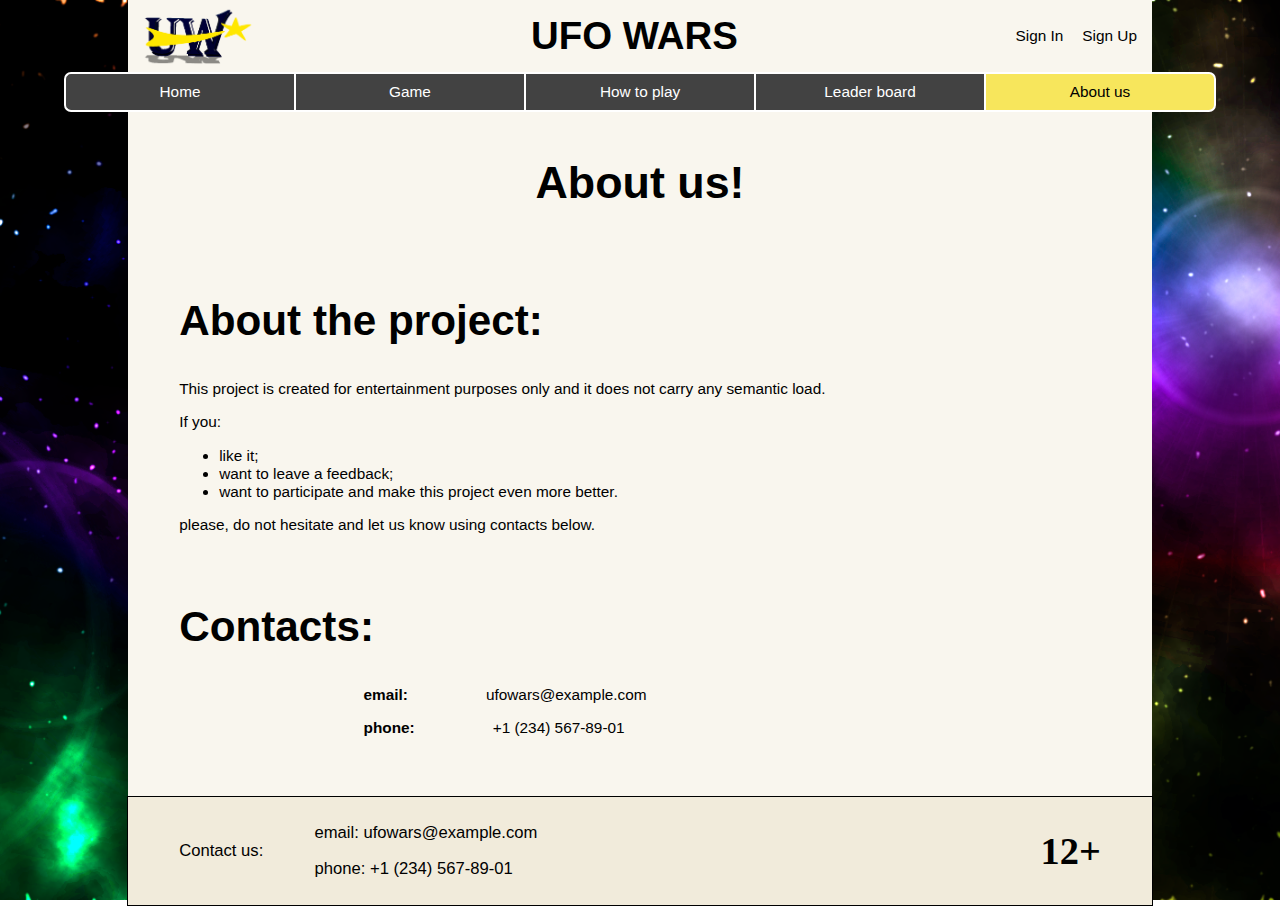
<file: html_version/about.html>
<!DOCTYPE html>
<html>
    <head>
        <meta charset="utf-8">
        <meta name="viewport" content="width=device-width, initial-scale=1, shrink-to-fit=no">
        <title>UFO Wars</title>
        <link  rel="stylesheet" type="text/css" href="../static/style/style.css">
        <style>
            table {
                width: 100%;
                text-align: center;
                border-collapse: collapse;
                font-family: Arial, Helvetica, sans-serif;
                font-size: 1.2vw;
                margin-bottom: 5vh;
            }
            table th, td, tr {
                height: 5vh;
                width: 10%;
            }
        </style>
    </head>
    <body>
        <!-- Header -->
        <header>
            <img src="../static/images/logo.png" alt="logotype of the website">
            <h2>UFO WARS</h2>
            <div id='sign-options'>
                <span class="sign-in">Sign In</span>
                <span class="sign-up">Sign Up</span>
            </div>
        </header>
        <!-- the navigation bar -->
        <nav>
            <ul class="main-nav">
                <a class="menu-item" href="index.html">
                    <li>Home</li>
                </a>
                <a class="menu-item" href="game.html">
                    <li>Game</li>
                </a>
                <a class="menu-item" href="rules.html">
                    <li>How to play</li>
                </a>
                <a class="menu-item" href="leaderboard.html">
                    <li>Leader board</li>
                </a>
                <a class="menu-item active" href="about.html">
                    <li>About us</li>
                </a>
            </ul>
        </nav>
        <!-- the main content -->
        <div class="content">
            <!-- Registration modal window -->
            <div id="registration-window" class="popup-window">
                <div class="sign-form">
                    <span id="reg-closeWindow" class="closeWindow">&times;</span>
                    <h1>Sign up Form</h1>
                    <div class="error-message required-field"></div>
                    <form onsubmit="return false;">
                        <label for="txtUsername">Username <span class="required-field">*</span>:</label>
                        <input type="text" id="reg-txtUsername" required name="username">
                        <br>
                        <label for="txtEmail">Email <span class="required-field">*</span>:</label>
                        <input type="text" id="txtEmail" placeholder="e.g. youraddress@example.com" required name="email">
                        <br>
                        <label for="txtPhone"> Phone number <span class="required-field">*</span>:</label>
                        <input type="text" id="txtPhone" placeholder="format +0123456789" required name="phone">
                        <br>
                        <label for="sltGender">Gender <span class="required-field">*</span>:</label>
                        <select id="sltGender" required name="gender">
                            <option value="male">Male</option>
                            <option value="female">Female</option>
                            <option value="other">other</option>
                        </select>
                        <br>
                        <label for="txtPassword">Password<span class="required-field">*</span>:</label>
                        <input type="password" id="reg-txtPassword" required name="password">
                        <br>
                        <label for="txtPassConfirm">Confirm password <span class="required-field">*</span>:</label>
                        <input type="password" id="txtPassConfirm" required name="confpassword">
                        <br>
                        <input type="checkbox" id="chkAge" required name="chkage">
                        <label id="chkAgeLabel" for="chkAge">Confirm that you are over 12 years old <span class="required-field">*</span></label>
                        <br>
                        <p><span class="required-field">*</span> Required fields</p>
                        <input id="reg-form-submit" onclick="submitRegForm();" class="btnSubmit" type="submit" value="submit">
                    </form>
                </div>
            </div>
            <!-- Login modal window -->
            <div id="login-window" class="popup-window">
                <div class="sign-form">
                    <span id="login-closeWindow" class="closeWindow">&times;</span>
                    <h1>Sign up Form</h1>
                    <div class="error-message required-field"></div>
                    <form onsubmit="return false;">
                        <label for="txtEmail">Email:</label>
                        <input type="text" id="login-txtEmail" required name="email">
                        <br>
                        <label for="txtPassword">Password:</label>
                        <input type="password" id="login-txtPassword" required name="password">
                        <br>
                        <input id="login-form-submit" onclick="submitLoginForm();" class="btnSubmit" type="submit" value="submit">
                    </form>
                </div>
            </div>
            <h1>About us!</h1>
            <!-- game description -->
            <div class="description section">
                <h2 class="section-title">About the project:</h2>
                <p>This project is created for entertainment purposes only and 
                    it does not carry any semantic load.
                </p>
                <p>If you:</p> 
                <ul>
                    <li>like it;</li>
                    <li>want to leave a feedback;</li>
                    <li>want to participate and make this project even more better.</li>
                </ul> 
                <p>please, do not hesitate and let us know using contacts below.</p>  
            </div>
            <!-- goals of the game -->
            <div class="description section">
                <h2 class="section-title">Contacts:</h2>
                <p style="padding-left: 20%;"><b>email:</b> <span style="padding-left: 10%;">ufowars@example.com</span></p>
                <p style="padding-left: 20%; margin-bottom: 5vh;"><b>phone:</b> <span style="padding-left: 10%;">+1 (234) 567-89-01</span></p>   
            </div>
        </div>
        <!-- footer -->
        <footer>
            <p class="footer-item">Contact us:</p>
            <div class="footer-item">
                <p>email: ufowars@example.com</p>
                <p>phone: +1 (234) 567-89-01</p>
            </div>
            <h3 class="footer-item age-limit">12+</h3>
        </footer>
        <script src="../static/js/form-processing.js"></script>
    </body>
</html>
</file>
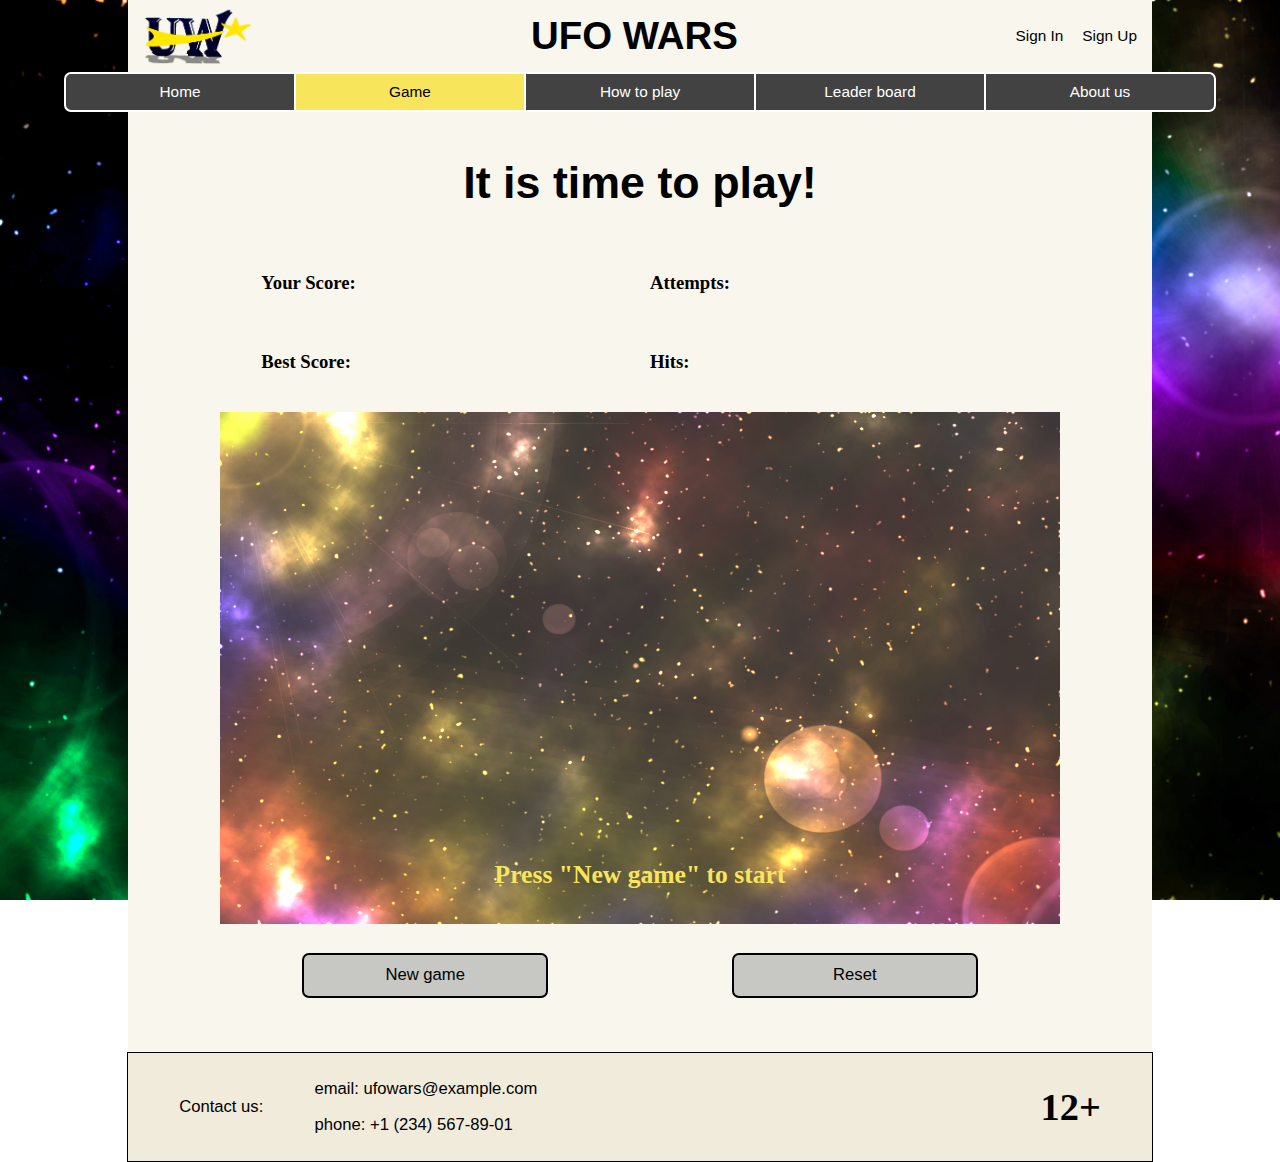
<file: html_version/game.html>
<!DOCTYPE html>
<html>
    <head>
        <meta charset="utf-8">
        <meta name="viewport" content="width=device-width, initial-scale=1, shrink-to-fit=no">
        <title>UFO Wars</title>
        <link  rel="stylesheet" type="text/css" href="../static/style/style.css">
    </head>
    <body>
        <!-- Header -->
        <header>
            <img src="../static/images/logo.png" alt="logotype of the website">
            <h2>UFO WARS</h2>
            <div id='sign-options'>
                <span class="sign-in">Sign In</span>
                <span class="sign-up">Sign Up</span>
            </div>
        </header>
        <!-- the navigation bar -->
        <nav>
            <ul class="main-nav">
                <a class="menu-item" href="index.html">
                    <li>Home</li>
                </a>
                <a class="menu-item active" href="game.html">
                    <li>Game</li>
                </a>
                <a class="menu-item" href="rules.html">
                    <li>How to play</li>
                </a>
                <a class="menu-item" href="leaderboard.html">
                    <li>Leader board</li>
                </a>
                <a class="menu-item" href="about.html">
                    <li>About us</li>
                </a>
            </ul>
        </nav>
        <!-- the main content -->
        <div class="content">
            <!-- Registration modal window -->
            <div id="registration-window" class="popup-window">
                <div class="sign-form">
                    <span id="reg-closeWindow" class="closeWindow">&times;</span>
                    <h1>Sign up Form</h1>
                    <div class="error-message required-field"></div>
                    <form onsubmit="return false;">
                        <label for="txtUsername">Username <span class="required-field">*</span>:</label>
                        <input type="text" id="reg-txtUsername" required name="username">
                        <br>
                        <label for="txtEmail">Email <span class="required-field">*</span>:</label>
                        <input type="text" id="txtEmail" placeholder="e.g. youraddress@example.com" required name="email">
                        <br>
                        <label for="txtPhone"> Phone number <span class="required-field">*</span>:</label>
                        <input type="text" id="txtPhone" placeholder="format +0123456789" required name="phone">
                        <br>
                        <label for="sltGender">Gender <span class="required-field">*</span>:</label>
                        <select id="sltGender" required name="gender">
                            <option value="male">Male</option>
                            <option value="female">Female</option>
                            <option value="other">other</option>
                        </select>
                        <br>
                        <label for="txtPassword">Password<span class="required-field">*</span>:</label>
                        <input type="password" id="reg-txtPassword" required name="password">
                        <br>
                        <label for="txtPassConfirm">Confirm password <span class="required-field">*</span>:</label>
                        <input type="password" id="txtPassConfirm" required name="confpassword">
                        <br>
                        <input type="checkbox" id="chkAge" required name="chkage">
                        <label id="chkAgeLabel" for="chkAge">Confirm that you are over 12 years old <span class="required-field">*</span></label>
                        <br>
                        <p><span class="required-field">*</span> Required fields</p>
                        <input id="reg-form-submit" onclick="submitRegForm();" class="btnSubmit" type="submit" value="submit">
                    </form>
                </div>
            </div>
            <!-- Login modal window -->
            <div id="login-window" class="popup-window">
                <div class="sign-form">
                    <span id="login-closeWindow" class="closeWindow">&times;</span>
                    <h1>Sign up Form</h1>
                    <div class="error-message required-field"></div>
                    <form onsubmit="return false;">
                        <label for="txtEmail">Email:</label>
                        <input type="text" id="login-txtEmail" required name="email">
                        <br>
                        <label for="txtPassword">Password:</label>
                        <input type="password" id="login-txtPassword" required name="password">
                        <br>
                        <input id="login-form-submit" onclick="submitLoginForm();" class="btnSubmit" type="submit" value="submit">
                    </form>
                </div>
            </div>
            <h1>It is time to play!</h1>
            <div class="game-section">
                <div id="your-scores">
                    <h3>Your Score: <span id="score-value"></span></h3>
                </div>
                <div id="attempts">
                    <h3>Attempts: <span id="attempts-value"></span></h3>
                </div>
                <div id="best-scores">
                    <h3>Best Score: <span id="bestResult-value"></span></h3>
                </div>
                <div id="hits">
                    <h3>Hits: <span id="hits-value"></span></h3>
                </div>
                <div class="addLogo opened"></div>
                <div class="start-message opened">
                    <h3>Press "New game" to start</h3>
                </div>
                <canvas id="game">
                    <img id="background-image" src="../static/images/gameBackground.png">
                    <img id="user-ufo" src="../static/images/ufo.png">
                    <img id="enemy-ufo" src="../static/images/enemy.png">
                    <img id="shield" src="../static/images/shield.png">
                    <img id="object" src="../static/images/object.png">
                    Please, update your browser.
                </canvas>
                <button id="btnNewGame" class="btnStyle btnActive">New game</button>
                <button id="btnReset" class="btnStyle">Reset</button>
            </div>
        </div>
        <!-- footer -->
        <footer>
            <p class="footer-item">Contact us:</p>
            <div class="footer-item">
                <p>email: ufowars@example.com</p>
                <p>phone: +1 (234) 567-89-01</p>
            </div>
            <h3 class="footer-item age-limit">12+</h3>
        </footer>
        <script src="../static/js/form-processing.js"></script>
        <script type="module" src="../static/js/game.js"></script>
    </body>
</html>
</file>
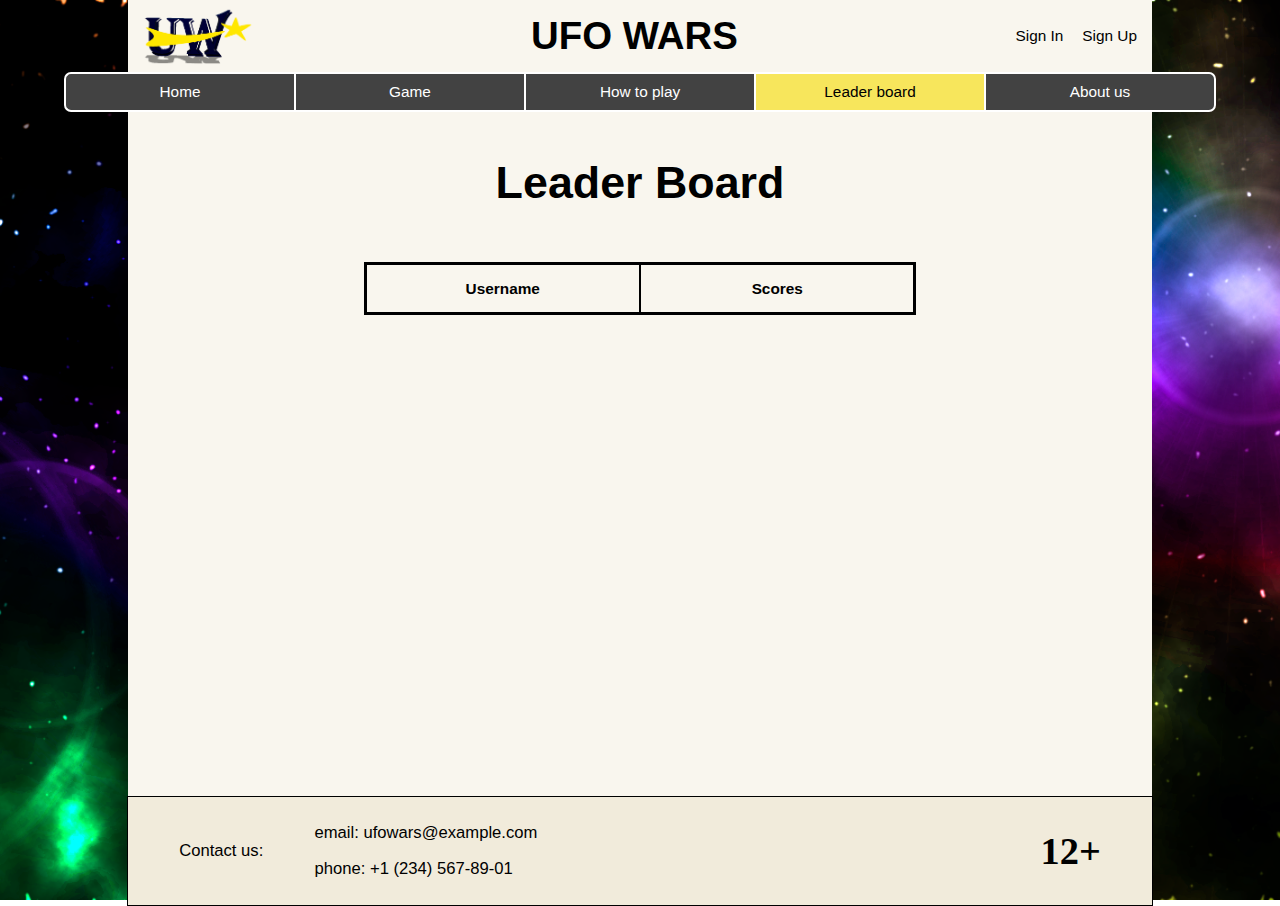
<file: html_version/leaderboard.html>
<!DOCTYPE html>
<html>
    <head>
        <meta charset="utf-8">
        <meta name="viewport" content="width=device-width, initial-scale=1, shrink-to-fit=no">
        <title>UFO Wars</title>
        <link  rel="stylesheet" type="text/css" href="../static/style/style.css">
        <style>
            table {
                width: 60%;
                margin: 0 auto;
                text-align: center;
                border-collapse: collapse;
                font-family: Arial, Helvetica, sans-serif;
                font-size: 1.2vw;
                border: solid 3px #000;
            }
            table th, td, tr {
                height: 5vh;
                width: 15%;
                border: solid 2px #000;
            }
        </style>
    </head>
    <body>
        <!-- Header -->
        <header>
            <img src="../static/images/logo.png" alt="logotype of the website">
            <h2>UFO WARS</h2>
            <div id='sign-options'>
                <span class="sign-in">Sign In</span>
                <span class="sign-up">Sign Up</span>
            </div>
        </header>
        <!-- the navigation bar -->
        <nav>
            <ul class="main-nav">
                <a class="menu-item" href="index.html">
                    <li>Home</li>
                </a>
                <a class="menu-item" href="game.html">
                    <li>Game</li>
                </a>
                <a class="menu-item" href="rules.html">
                    <li>How to play</li>
                </a>
                <a class="menu-item active" href="leaderboard.html">
                    <li>Leader board</li>
                </a>
                <a class="menu-item" href="about.html">
                    <li>About us</li>
                </a>
            </ul>
        </nav>
        <!-- the main content -->
        <div class="content">
            <!-- Registration modal window -->
            <div id="registration-window" class="popup-window">
                <div class="sign-form">
                    <span id="reg-closeWindow" class="closeWindow">&times;</span>
                    <h1>Sign up Form</h1>
                    <div class="error-message required-field"></div>
                    <form onsubmit="return false;">
                        <label for="txtUsername">Username <span class="required-field">*</span>:</label>
                        <input type="text" id="reg-txtUsername" required name="username">
                        <br>
                        <label for="txtEmail">Email <span class="required-field">*</span>:</label>
                        <input type="text" id="txtEmail" placeholder="e.g. youraddress@example.com" required name="email">
                        <br>
                        <label for="txtPhone"> Phone number <span class="required-field">*</span>:</label>
                        <input type="text" id="txtPhone" placeholder="format +0123456789" required name="phone">
                        <br>
                        <label for="sltGender">Gender <span class="required-field">*</span>:</label>
                        <select id="sltGender" required name="gender">
                            <option value="male">Male</option>
                            <option value="female">Female</option>
                            <option value="other">other</option>
                        </select>
                        <br>
                        <label for="txtPassword">Password<span class="required-field">*</span>:</label>
                        <input type="password" id="reg-txtPassword" required name="password">
                        <br>
                        <label for="txtPassConfirm">Confirm password <span class="required-field">*</span>:</label>
                        <input type="password" id="txtPassConfirm" required name="confpassword">
                        <br>
                        <input type="checkbox" id="chkAge" required name="chkage">
                        <label id="chkAgeLabel" for="chkAge">Confirm that you are over 12 years old <span class="required-field">*</span></label>
                        <br>
                        <p><span class="required-field">*</span> Required fields</p>
                        <input id="reg-form-submit" onclick="submitRegForm();" class="btnSubmit" type="submit" value="submit">
                    </form>
                </div>
            </div>
            <!-- Login modal window -->
            <div id="login-window" class="popup-window">
                <div class="sign-form">
                    <span id="login-closeWindow" class="closeWindow">&times;</span>
                    <h1>Sign up Form</h1>
                    <div class="error-message required-field"></div>
                    <form onsubmit="return false;">
                        <label for="txtEmail">Email:</label>
                        <input type="text" id="login-txtEmail" required name="email">
                        <br>
                        <label for="txtPassword">Password:</label>
                        <input type="password" id="login-txtPassword" required name="password">
                        <br>
                        <input id="login-form-submit" onclick="submitLoginForm();" class="btnSubmit" type="submit" value="submit">
                    </form>
                </div>
            </div>
            <h1>Leader Board</h1>
        <div class="description section">
            <table id="leader-table">
                <tr>
                    <th>Username</th>
                    <th>Scores</th>
                </tr>
            </table>
        </div>
    </div>   
        <!-- footer -->
        <footer>
            <p class="footer-item">Contact us:</p>
            <div class="footer-item">
                <p>email: ufowars@example.com</p>
                <p>phone: +1 (234) 567-89-01</p>
            </div>
            <h3 class="footer-item age-limit">12+</h3>
        </footer>
        <script src="../static/js/form-processing.js"></script>
        <script src="../static/js/leader-board.js"></script>
    </body>
</html>
</file>
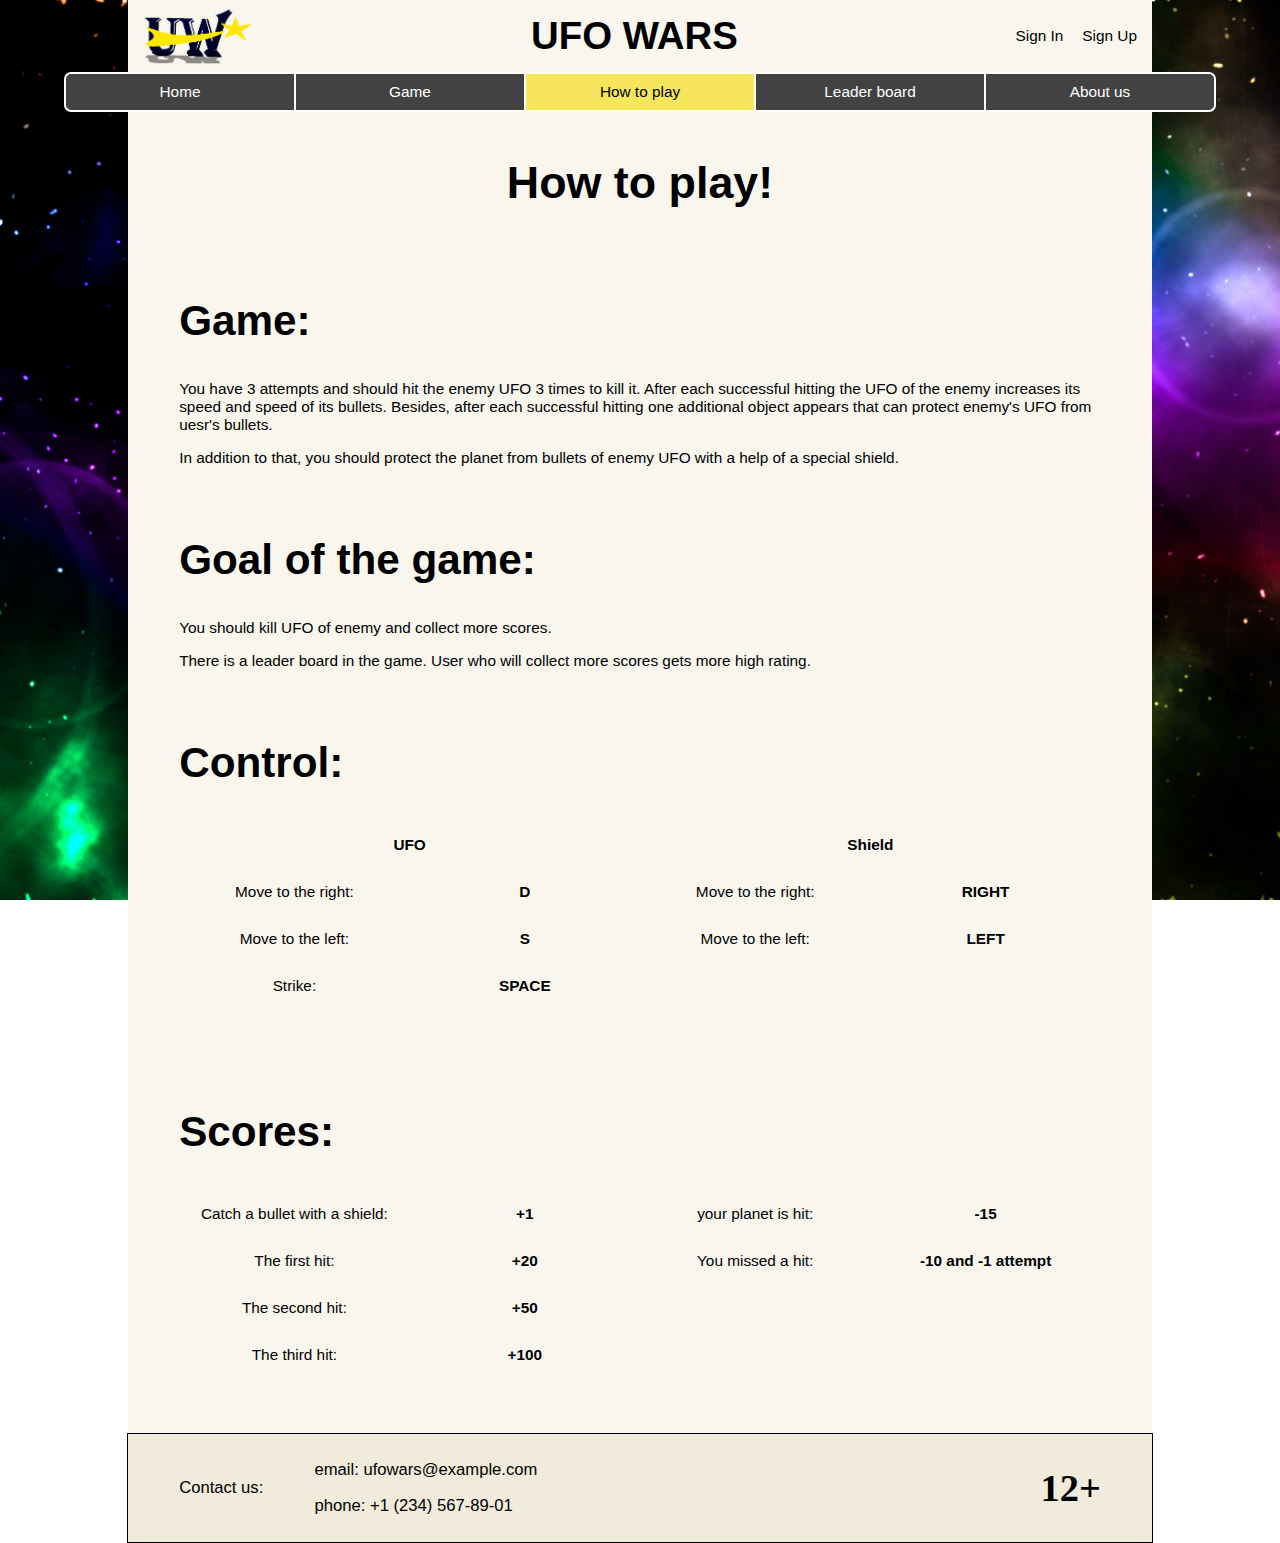
<file: html_version/rules.html>
<!DOCTYPE html>
<html>
    <head>
        <meta charset="utf-8">
        <meta name="viewport" content="width=device-width, initial-scale=1, shrink-to-fit=no">
        <title>UFO Wars</title>
        <link  rel="stylesheet" type="text/css" href="../static/style/style.css">
        <style>
            table {
                width: 100%;
                text-align: center;
                border-collapse: collapse;
                font-family: Arial, Helvetica, sans-serif;
                font-size: 1.2vw;
                margin-bottom: 5vh;
            }
            table th, td, tr {
                height: 5vh;
                width: 10%;
            }
        </style>
    </head>
    <body>
        <!-- Header -->
        <header>
            <img src="../static/images/logo.png" alt="logotype of the website">
            <h2>UFO WARS</h2>
            <div id='sign-options'>
                <span class="sign-in">Sign In</span>
                <span class="sign-up">Sign Up</span>
            </div>
        </header>
        <!-- the navigation bar -->
        <nav>
            <ul class="main-nav">
                <a class="menu-item" href="index.html">
                    <li>Home</li>
                </a>
                <a class="menu-item" href="game.html">
                    <li>Game</li>
                </a>
                <a class="menu-item active" href="rules.html">
                    <li>How to play</li>
                </a>
                <a class="menu-item" href="leaderboard.html">
                    <li>Leader board</li>
                </a>
                <a class="menu-item" href="about.html">
                    <li>About us</li>
                </a>
            </ul>
        </nav>
        <!-- the main content -->
        <div class="content">
            <!-- Registration modal window -->
            <div id="registration-window" class="popup-window">
                <div class="sign-form">
                    <span id="reg-closeWindow" class="closeWindow">&times;</span>
                    <h1>Sign up Form</h1>
                    <div class="error-message required-field"></div>
                    <form onsubmit="return false;">
                        <label for="txtUsername">Username <span class="required-field">*</span>:</label>
                        <input type="text" id="reg-txtUsername" required name="username">
                        <br>
                        <label for="txtEmail">Email <span class="required-field">*</span>:</label>
                        <input type="text" id="txtEmail" placeholder="e.g. youraddress@example.com" required name="email">
                        <br>
                        <label for="txtPhone"> Phone number <span class="required-field">*</span>:</label>
                        <input type="text" id="txtPhone" placeholder="format +0123456789" required name="phone">
                        <br>
                        <label for="sltGender">Gender <span class="required-field">*</span>:</label>
                        <select id="sltGender" required name="gender">
                            <option value="male">Male</option>
                            <option value="female">Female</option>
                            <option value="other">other</option>
                        </select>
                        <br>
                        <label for="txtPassword">Password<span class="required-field">*</span>:</label>
                        <input type="password" id="reg-txtPassword" required name="password">
                        <br>
                        <label for="txtPassConfirm">Confirm password <span class="required-field">*</span>:</label>
                        <input type="password" id="txtPassConfirm" required name="confpassword">
                        <br>
                        <input type="checkbox" id="chkAge" required name="chkage">
                        <label id="chkAgeLabel" for="chkAge">Confirm that you are over 12 years old <span class="required-field">*</span></label>
                        <br>
                        <p><span class="required-field">*</span> Required fields</p>
                        <input id="reg-form-submit" onclick="submitRegForm();" class="btnSubmit" type="submit" value="submit">
                    </form>
                </div>
            </div>
            <!-- Login modal window -->
            <div id="login-window" class="popup-window">
                <div class="sign-form">
                    <span id="login-closeWindow" class="closeWindow">&times;</span>
                    <h1>Sign up Form</h1>
                    <div class="error-message required-field"></div>
                    <form onsubmit="return false;">
                        <label for="txtEmail">Email:</label>
                        <input type="text" id="login-txtEmail" required name="email">
                        <br>
                        <label for="txtPassword">Password:</label>
                        <input type="password" id="login-txtPassword" required name="password">
                        <br>
                        <input id="login-form-submit" onclick="submitLoginForm();" class="btnSubmit" type="submit" value="submit">
                    </form>
                </div>
            </div>
            <h1>How to play!</h1>
            <!-- game description -->
            <div class="description section">
                <h2 class="section-title">Game:</h2>
                <p>You have 3 attempts and should hit the enemy UFO 3 times to kill it.
                    After each successful hitting the UFO of the enemy increases its speed and speed 
                    of its bullets. Besides, after each successful hitting one additional object appears 
                    that can protect enemy's UFO from uesr's bullets.
                </p>
                <p>In addition to that, you should protect the planet from bullets of enemy UFO with a help 
                    of a special shield.
                </p>    
            </div>
            <!-- goals of the game -->
            <div class="description section">
                <h2 class="section-title">Goal of the game:</h2>
                <p>You should kill UFO of enemy and collect more scores.</p>
                <p>There is a leader board in the game. User who will collect more scores gets more high rating.</p>    
            </div>
            <!-- controls -->
            <div class="description section">
                <h2 class="section-title">Control:</h2>
                <table>
                    <tr>
                        <th class="bold" colspan="2">UFO</th>
                        <th class="bold" colspan="2">Shield</th>
                    </tr>
                    <tr>
                        <td>Move to the right:</td>
                        <td class="bold">D</td>
                        <td>Move to the right:</td>
                        <td class="bold">RIGHT</td>
                    </tr>
                    <tr>
                        <td>Move to the left:</td>
                        <td class="bold">S</td>
                        <td>Move to the left:</td>
                        <td class="bold">LEFT</td>
                    </tr>
                    <tr>
                        <td>Strike:</td>
                        <td class="bold">SPACE</td>
                    </tr>
                </table>  
            </div>
            <!-- scores -->
            <div class="description section">
                <h2 class="section-title">Scores:</h2>
                <table>
                    <tr>
                        <td>Catch a bullet with a shield:</td>
                        <td class="bold">+1</td>
                        <td>your planet is hit:</td>
                        <td class="bold">-15</td>
                    </tr>
                    <tr>
                        <td>The first hit:</td>
                        <td class="bold">+20</td>
                        <td>You missed a hit:</td>
                        <td class="bold">-10 and -1 attempt</td>
                    </tr>
                    <tr>
                        <td>The second hit:</td>
                        <td class="bold">+50</td>
                    </tr>
                    <tr>
                        <td>The third hit:</td>
                        <td class="bold">+100</td>
                    </tr>
                </table>  
            </div>
        </div>
        <!-- footer -->
        <footer>
            <p class="footer-item">Contact us:</p>
            <div class="footer-item">
                <p>email: ufowars@example.com</p>
                <p>phone: +1 (234) 567-89-01</p>
            </div>
            <h3 class="footer-item age-limit">12+</h3>
        </footer>
        <script src="../static/js/form-processing.js"></script>
    </body>
</html>
</file>
<file: static/style/style.css>
html,
body {
    width: 100%;
    height: 100%;
    margin: 0;
    background: url(../images/background.png) no-repeat center center fixed;
    background-size: cover;
    -webkit-background-size: cover;
    -moz-background-size: cover;
    -o-background-size: cover;
}

/***** Header *****/

header {
    display: flex;
    width: 80%;
    height: 8vh;
    margin: 0 auto;
    justify-content: space-between;
    align-items: center;
    background-color: #F9F6EE;
}
/* logo */
header img {
    height: 80%;
    margin-left: 15px;
}
/* website name */
header h2 {
    font-family: 'Brush Script MT', cursive, Verdana, sans-serif;
    font-size: 3vw;
}
/* registration and login forms */
header span {
    margin-right: 15px;
    font-family: Arial, Helvetica, sans-serif;
    font-size: 1.2vw;
    text-decoration: none;
    cursor: pointer;
}

header span:hover {
    color: #975b5b;
}

/***** the main navigation menu *****/

.main-nav {
    display: flex;
    width: 90%;
    margin: 0 auto;
    padding: 0;
    list-style: none;
}

.menu-item {
    display: flex;
    width: 20%;
    height: 4vh;
    font-size: 1.2vw;
    font-family: Arial, Helvetica, sans-serif;
    text-decoration: none;
    align-items: center;
    justify-content: center;
    color: #fff;
    border: solid 2px #fff;
    border-right: none;
    background-color: #424242;
}

.menu-item:hover {
    background-color: #6d6b6b;
    color: #F7E65C;
}

.menu-item:first-child {
    border-bottom-left-radius: 7px;
    border-top-left-radius: 7px;
}

.menu-item:last-child {
    border-right: solid 2px #fff;
    border-bottom-right-radius: 7px;
    border-top-right-radius: 7px;
}

.active {
    background-color: #F7E65C;
    color: #000;
}

/***** the main content of the page *****/

.content {
    width: 80%;
    min-height: 76vh;
    margin: 0 auto;
    background-color: #F9F6EE;
}

.content h1 {
    margin: 0;
    padding: 5vh;
    font-family: 'Brush Script MT', Verdana, sans-serif;
    font-size: 3.5vw;
    text-align: center;
}
/* video of the game */
.game-video {
    text-align: center;
}

.game-video video {
    width: 50vw;
    border: 3px solid #000;
    border-radius: 7px;
    background: url(../images/game_image.png);
    background-size: 100% 100%;
}
/* game description */
.section {
    padding: 1vh 5%;
}

.section-title {
    font-family: 'Brush Script MT', Verdana, sans-serif;
    font-size: 3.3vw;
}

.bold {
    font-weight: 700;
}

.description {
    font-size: 1.2vw;
    font-family: Arial, Helvetica, sans-serif;
}

/* authorization section */
.authorization {
    text-align: center;
    padding-bottom: 15vh;
}

.authorization h2 {
    text-align: center;
}

.btnStyle {
    width: 60%;
    height: 5vh;
    margin: 1vh auto;
    border: 2px solid #000;
    border-radius: 7px;
    background-color: #c7c7c4;
    font-size: 1.3vw;
}

.btnStyle:hover {
    border: 2px solid #F7E65C;
    background-color: #6e6e6b;
    color: #F7E65C;
}

.play-game {
    padding-top: 2vh;
    padding-right: 40%;
}

/* footer */
footer {
    display: flex;
    width: 80%;
    height: 12vh;
    margin: 0 auto;
    align-items: center;
    background-color: #f1ebdb; 
    border: 1px solid #000;  
}

footer p {
    font-size: 1.3vw;
    font-family: Arial, Helvetica, sans-serif;
}

.footer-item {
    padding-left: 5%;
}

.age-limit {
    margin: 0 5% 0 auto;
    font-size: 3vw;
}

/******* registration form *******/

.popup-window {
    position: fixed;
    z-index: 2;
    top: 0;
    left: 0;
    width: 100%;
    height: 150vh;
    background-color: rgba(100,100,100,0.8);
}

#registration-window {
    display: none;
}

#login-window {
    display: none;
}

.closeWindow {
    position: relative;
    font-size: 3vw;
    cursor: pointer;
    color: #794343;
}

.closeWindow:hover {
    font-weight: 900;
    color: #000;   
}

.sign-form {
    width: 70%;
    margin: 3% auto;
    padding: 3vh;
    text-align: end;
    border: 2px solid #000;
    background-color: #F9F6EE;
}

.sign-form h1 {
    padding-top: 0;
    padding-bottom: 0;
}

.sign-form form label {
    width: 40%;
    font-family: Arial, Helvetica, sans-serif;
    font-size: 1.7vw;

}

.sign-form form input,
.sign-form form #sltGender {
    width: 50%;
    margin: 1% 10% 2% 5%;
    padding: 0;
    font-family: Arial, Helvetica, sans-serif;
    font-size: 1.7vw;
    border: 1px solid #000;
    border-radius: 3px;
}

.sign-form form #chkAge {
    width: 10%;
    margin-right: 0;
}

#chkAgeLabel {
    padding-right: 10%;
}

#savePass {
    width: 10%;
    margin: 0;
}

#savePassLabel {
    margin-right: 30%;
}

.sign-form form .btnSubmit {
    margin-right: 20%;
    margin-top: 5vh;
}

.sign-form p {
    text-align: center;
    margin: 0 0 1% 0;
}

.required-field {
    color: #f00a0a;
}

/******* the game page *******/

.game-section {
    display: grid;
    grid-gap: 20px;
    grid-template-columns: 40% 40%;
    justify-content: center;
    align-content: center;
    padding-bottom: 5vh;
}

#your-scores {
    grid-row: 1;
    grid-column: 1;
    padding-left: 10%;
}

#attempts {
    grid-row: 1;
    grid-column: 2;
}

#best-scores {
    grid-row: 2;
    grid-column: 1;
    padding-left: 10%;
}

#hits {
    grid-row: 2;
    grid-column: 2;
}

#game {
    grid-row: 3;
    grid-column: 1/span 2;
    width: 100%;
	height: 40vw;
    background: url(../images/startGameBackground.png) no-repeat center center;
    background-size: 100% 100%;
}

.addLogo {
    display: none;
    grid-row: 3;
    grid-column: 1/span 2;
    width: 100%;
	height: 40vw;
    background: url(../images/logo.png) no-repeat center center;
    background-size: 50% 50%;
    animation-name: logoRotating;
    animation-duration: 8s;
    animation-iteration-count: infinite;
}

.start-message {
    display: none;
    grid-row: 3;
    grid-column: 1/span 2;
    width: 100%;
	height: 40vw;
    z-index: 1;
    text-align: center;
    color: #F7E65C;
}

.start-message h3 {
    position: relative;
    margin-top: 35vw;
    font-size: 2vw;
}

#btnNewGame {
    grid-row: 4;
    grid-column: 1;
}

#btnReset {
    grid-row: 4;
    grid-column: 2;
}

.btnActive {
    animation-name: blinking;
    animation-duration: 1s;
    animation-iteration-count: infinite;
}

.opened {
    display: block;
}
/* animation that rotates the logo berofe the game starts */
@keyframes logoRotating {
    0% {
        transform: rotateY(0deg);
    }
    25% {
        transform: rotateY(90deg);
    }
    50% {
        transform: rotateY(180deg);
    }
    75% {
        transform: rotateY(270deg);
    }
    100% {
        transform: rotateY(360deg);
    }
}
/* animation to make buttons "start game" and "reset" blinking */
@keyframes blinking {
    0%   {
        background-color: #c7c7c4;
        border: 2px solid #000;
    }
    50% {
        background-color: #F7E65C;
        border: 2px solid #FFF;
    }
    100% {
        background-color: #c7c7c4;
        border: 2px solid #000;
    }
}
</file>
